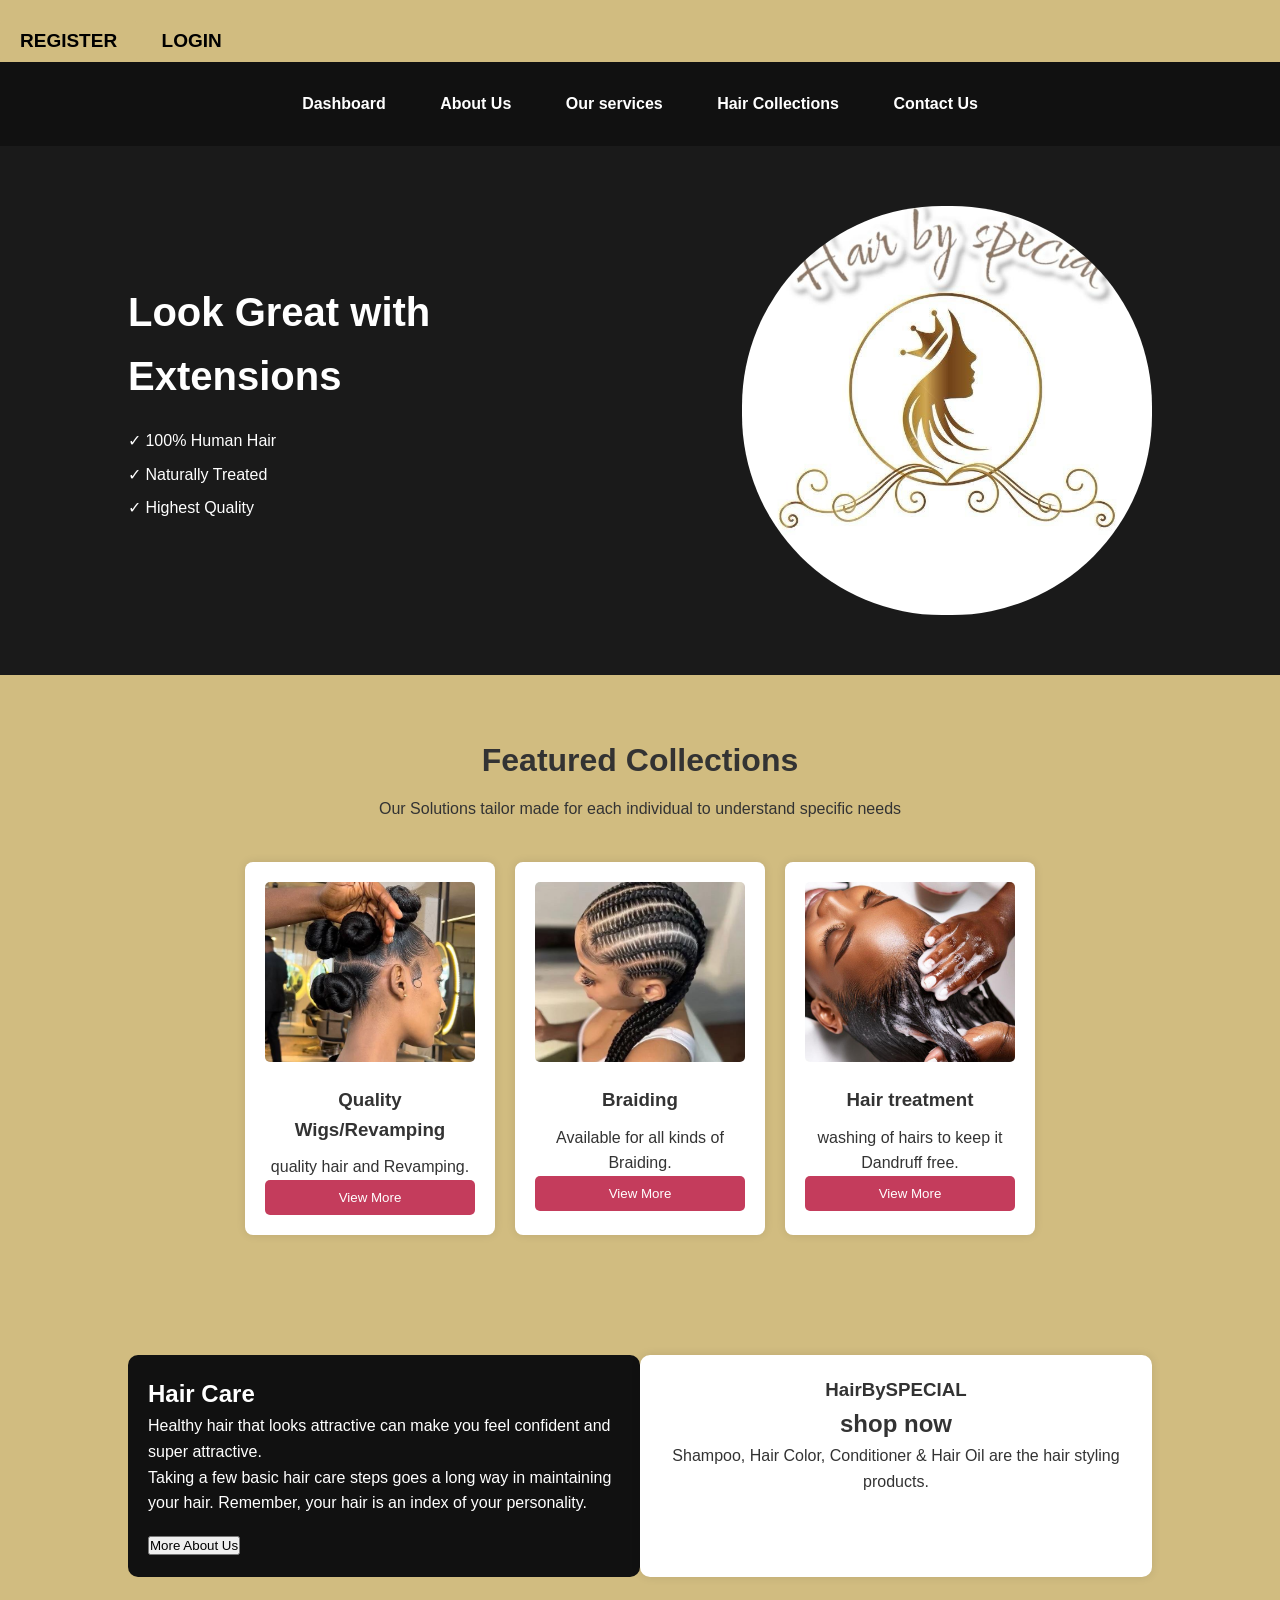
<file: index.html>
<!DOCTYPE html>
<html lang="en">
<head>
  <meta charset="UTF-8">
  <title>HairBySPECIAL</title>
  <link rel="stylesheet" href="Stylesheet/styles.css">
</head>
<body>

  <div>
    <a href="Register.html"><button class="btn">REGISTER</button></a>
     <a href="login.html"><button class="btn">LOGIN</button></a>
   </div>
   

      

   
   <nav>
    <a href="index.html">Dashboard</a>
    <a href="about us.html">About Us</a>
    <a href="Our services.html">Our services</a>
    <a href="Hair Collections.html">Hair Collections</a>
    <a href="Contact us.html">Contact Us</a>
    
  </nav>

  <section class="hero">
    <div class="text">
      <h1>Look Great with Extensions</h1>
      <ul>
        <li>✓ 100% Human Hair</li>
        <li>✓ Naturally Treated</li>
        <li>✓ Highest Quality</li>
      </ul>
     
    </div>
    <img src="images/10.jpg" alt="Hair Model">
  </section>

  <section class="featured">
    <h2>Featured Collections</h2>
    <p>Our Solutions tailor made for each individual to understand specific needs</p>

    <div class="cards">
      <div class="card">
        <img src="images/002.jpg" alt="Shampoo">
        <h3>Quality Wigs/Revamping</h3>
        <p>quality hair and Revamping.</p>
        <button>View More</button>
      </div>

      <div class="card">
        <img src="images/8.jpg" alt="Hair Coloring">
        <h3>Braiding</h3>
        <p>Available for all kinds of Braiding.</p>
        <button>View More</button>
      </div>

      <div class="card">
        <img src="images/001.jpg" alt="Conditioners">
        <h3>Hair treatment</h3>
        <p>washing of hairs to keep it Dandruff free.</p>
        <button>View More</button>
      </div>
    </div>

   
   
  </section>

  <section class="split-section">
    <div class="left">
      <h2>Hair Care</h2>
      <p>Healthy hair that looks attractive can make you feel confident and super attractive.</p>
      <p>Taking a few basic hair care steps goes a long way in maintaining your hair. Remember, your hair is an index of your personality.</p>
      <button style="margin-top:20px;">More About Us</button>
    </div>
    <div class="right">
      <h3>HairBySPECIAL</h3>
      <h1>shop now</h1>
      <p>Shampoo, Hair Color, Conditioner & Hair Oil are the hair styling products.</p>
      
    </div>
  </section>

 

</body>
</html>
</file>
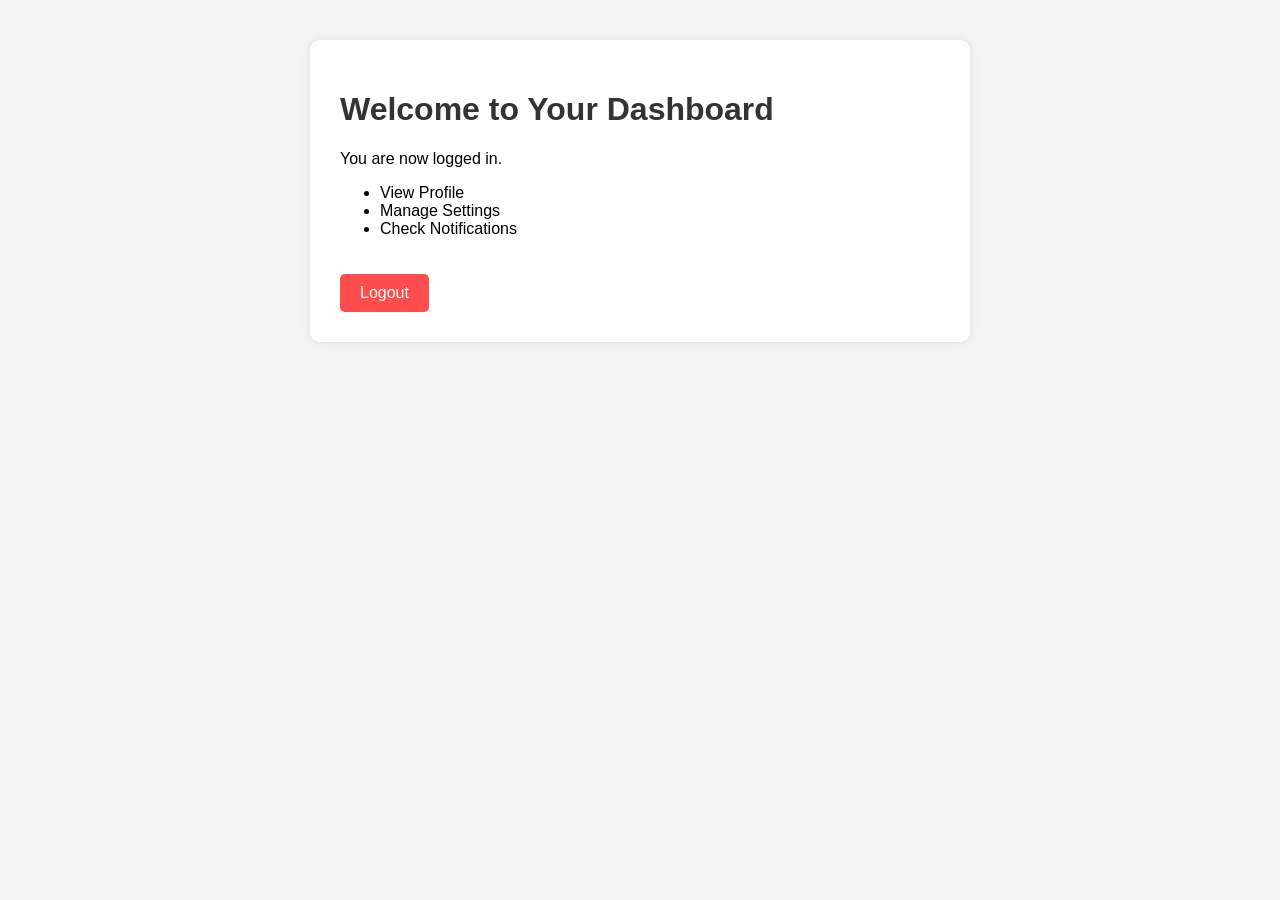
<file: dashboard.html>
<!DOCTYPE html>
<html lang="en">
<head>
    <meta charset="UTF-8">
    <meta name="viewport" content="width=device-width, initial-scale=1.0">
    <title>Document</title>
</head>
<body>
    <!-- dashboard.html -->
<!DOCTYPE html>
<html lang="en">
<head>
  <meta charset="UTF-8">
  <title>User Dashboard</title>
  <style>
    body {
      font-family: Arial, sans-serif;
      margin: 40px;
      background-color: #f4f4f4;
    }
    .dashboard {
      background: white;
      padding: 30px;
      border-radius: 10px;
      max-width: 600px;
      margin: auto;
      box-shadow: 0 0 10px rgba(0,0,0,0.1);
    }
    h1 {
      color: #333;
    }
    a.logout {
      display: inline-block;
      margin-top: 20px;
      text-decoration: none;
      color: white;
      background: #ff4c4c;
      padding: 10px 20px;
      border-radius: 5px;
    }
  </style>
</head>
<body>

  <div class="dashboard">
    <h1>Welcome to Your Dashboard</h1>
    <p>You are now logged in.</p>

    <ul>
      <li>View Profile</li>
      <li>Manage Settings</li>
      <li>Check Notifications</li>
    </ul>

    <a href="index.html" class="logout">Logout</a>
  </div>

</body>
</html>
</body>
</html>
</file>
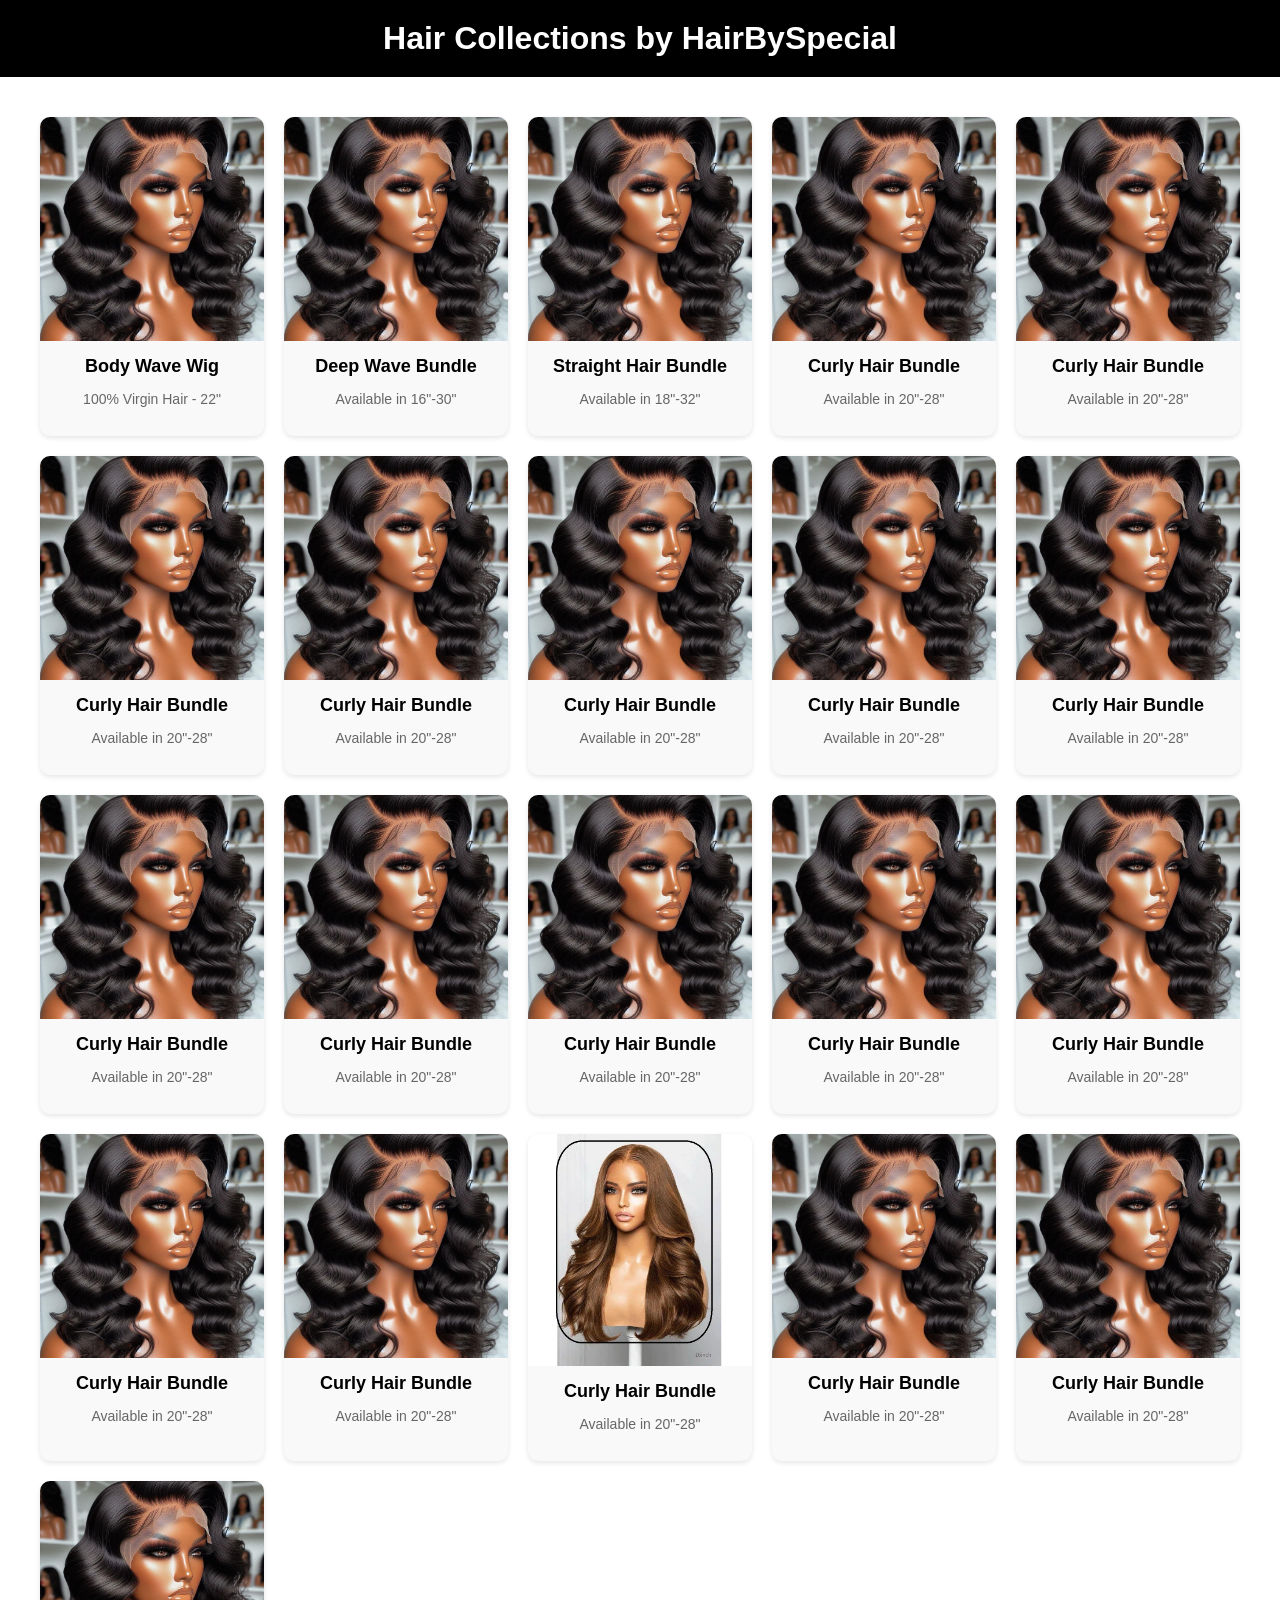
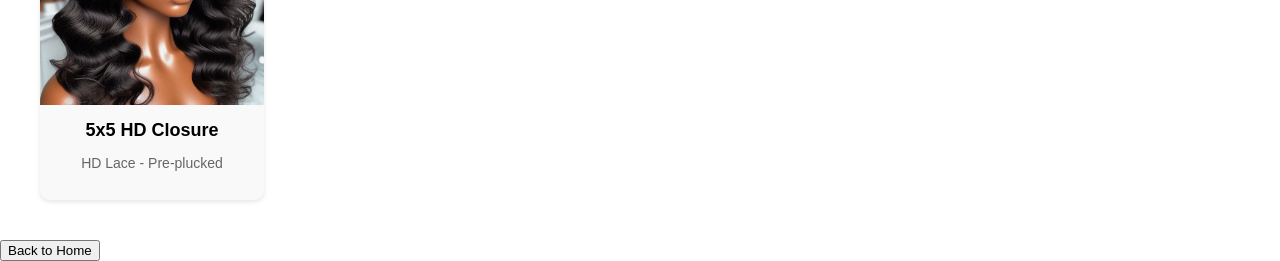
<file: hair collections.html>
<!-- collections.html -->
<!DOCTYPE html>
<html lang="en">
<head>
  <meta charset="UTF-8">
  <title>Hair Collections | HairBySpecial</title>
  <style>
    body {
      font-family: 'Segoe UI', sans-serif;
      background: #fff;
      margin: 0;
      padding: 0;
    }

    header {
      background: #000;
      color: #fff;
      padding: 20px;
      text-align: center;
    }

    h1 {
      margin: 0;
    }

    .collection-grid {
      display: grid;
      grid-template-columns: repeat(auto-fit, minmax(220px, 1fr));
      gap: 20px;
      padding: 40px;
    }

    .item {
      background: #f9f9f9;
      border-radius: 10px;
      box-shadow: 0 2px 5px rgba(0,0,0,0.1);
      overflow: hidden;
      transition: 0.3s;
    }

    .item:hover {
      transform: scale(1.03);
    }

    .item img {
      width: 100%;
      height: auto;
      display: block;
    }

    .item-details {
      padding: 15px;
      text-align: center;
    }

    .item-details h3 {
      margin: 0;
      font-size: 18px;
    }

    .item-details p {
      font-size: 14px;
      color: #666;
    }
  </style>
</head>
<body>

  <header>
    <h1>Hair Collections by HairBySpecial</h1>
  </header>

  <section class="collection-grid">
    <div class="item">
      <img src="images/1.jpg" alt="Body Wave Wig">
      <div class="item-details">
        <h3>Body Wave Wig</h3>
        <p>100% Virgin Hair - 22"</p>
      </div>
    </div>

    <div class="item">
      <img src="images/1.jpg" alt="Deep Wave Bundle">
      <div class="item-details">
        <h3>Deep Wave Bundle</h3>
        <p>Available in 16"-30"</p>
      </div>
    </div>

    <div class="item">
      <img src="images/1.jpg" alt="Straight Hair Bundle">
      <div class="item-details">
        <h3>Straight Hair Bundle</h3>
        <p>Available in 18"-32"</p>
      </div>
      </div>

      <div class="item">
        <img src="images/1.jpg" alt="Curly Hair Bundle">
        <div class="item-details">
          <h3>Curly Hair Bundle</h3>
          <p>Available in 20"-28"</p>
          </div>
          </div>

          <div class="item">
        <img src="images/1.jpg" alt="Curly Hair Bundle">
        <div class="item-details">
          <h3>Curly Hair Bundle</h3>
          <p>Available in 20"-28"</p>
          </div>
          </div>

          <div class="item">
        <img src="images/1.jpg" alt="Curly Hair Bundle">
        <div class="item-details">
          <h3>Curly Hair Bundle</h3>
          <p>Available in 20"-28"</p>
          </div>
          </div>

          <div class="item">
        <img src="images/1.jpg" alt="Curly Hair Bundle">
        <div class="item-details">
          <h3>Curly Hair Bundle</h3>
          <p>Available in 20"-28"</p>
          </div>
          </div>

          <div class="item">
        <img src="images/1.jpg" alt="Curly Hair Bundle">
        <div class="item-details">
          <h3>Curly Hair Bundle</h3>
          <p>Available in 20"-28"</p>
          </div>
          </div>

          <div class="item">
        <img src="images/1.jpg" alt="Curly Hair Bundle">
        <div class="item-details">
          <h3>Curly Hair Bundle</h3>
          <p>Available in 20"-28"</p>
          </div>
          </div>

          <div class="item">
        <img src="images/1.jpg" alt="Curly Hair Bundle">
        <div class="item-details">
          <h3>Curly Hair Bundle</h3>
          <p>Available in 20"-28"</p>
          </div>
          </div>

          <div class="item">
        <img src="images/1.jpg" alt="Curly Hair Bundle">
        <div class="item-details">
          <h3>Curly Hair Bundle</h3>
          <p>Available in 20"-28"</p>
          </div>
          </div>

          <div class="item">
        <img src="images/1.jpg" alt="Curly Hair Bundle">
        <div class="item-details">
          <h3>Curly Hair Bundle</h3>
          <p>Available in 20"-28"</p>
          </div>
          </div>

          <div class="item">
        <img src="images/1.jpg" alt="Curly Hair Bundle">
        <div class="item-details">
          <h3>Curly Hair Bundle</h3>
          <p>Available in 20"-28"</p>
          </div>
          </div>

          <div class="item">
        <img src="images/1.jpg" alt="Curly Hair Bundle">
        <div class="item-details">
          <h3>Curly Hair Bundle</h3>
          <p>Available in 20"-28"</p>
          </div>
          </div>

          <div class="item">
        <img src="images/1.jpg" alt="Curly Hair Bundle">
        <div class="item-details">
          <h3>Curly Hair Bundle</h3>
          <p>Available in 20"-28"</p>
          </div>
          </div>

          <div class="item">
        <img src="images/1.jpg" alt="Curly Hair Bundle">
        <div class="item-details">
          <h3>Curly Hair Bundle</h3>
          <p>Available in 20"-28"</p>
          </div>
          </div>

          <div class="item">
        <img src="images/1.jpg" alt="Curly Hair Bundle">
        <div class="item-details">
          <h3>Curly Hair Bundle</h3>
          <p>Available in 20"-28"</p>
          </div>
          </div>

          <div class="item">
        <img src="images/5.jpg" alt="Curly Hair Bundle">
        <div class="item-details">
          <h3>Curly Hair Bundle</h3>
          <p>Available in 20"-28"</p>
          </div>
          </div>

          <div class="item">
        <img src="images/1.jpg" alt="Curly Hair Bundle">
        <div class="item-details">
          <h3>Curly Hair Bundle</h3>
          <p>Available in 20"-28"</p>
          </div>
          </div>

          <div class="item">
        <img src="images/1.jpg" alt="Curly Hair Bundle">
        <div class="item-details">
          <h3>Curly Hair Bundle</h3>
          <p>Available in 20"-28"</p>
          </div>
          </div>

    <div class="item">
      <img src="images/1.jpg" alt="5x5 HD Closure">
      <div class="item-details">
        <h3>5x5 HD Closure</h3>
        <p>HD Lace - Pre-plucked</p>
      </div>
    </div>

    <!-- Add more items as needed -->
  </section>

  <div>
    <a href="index.html"><button class="btn">Back to Home</button></a>
  </div>

</body>
</html>
</file>
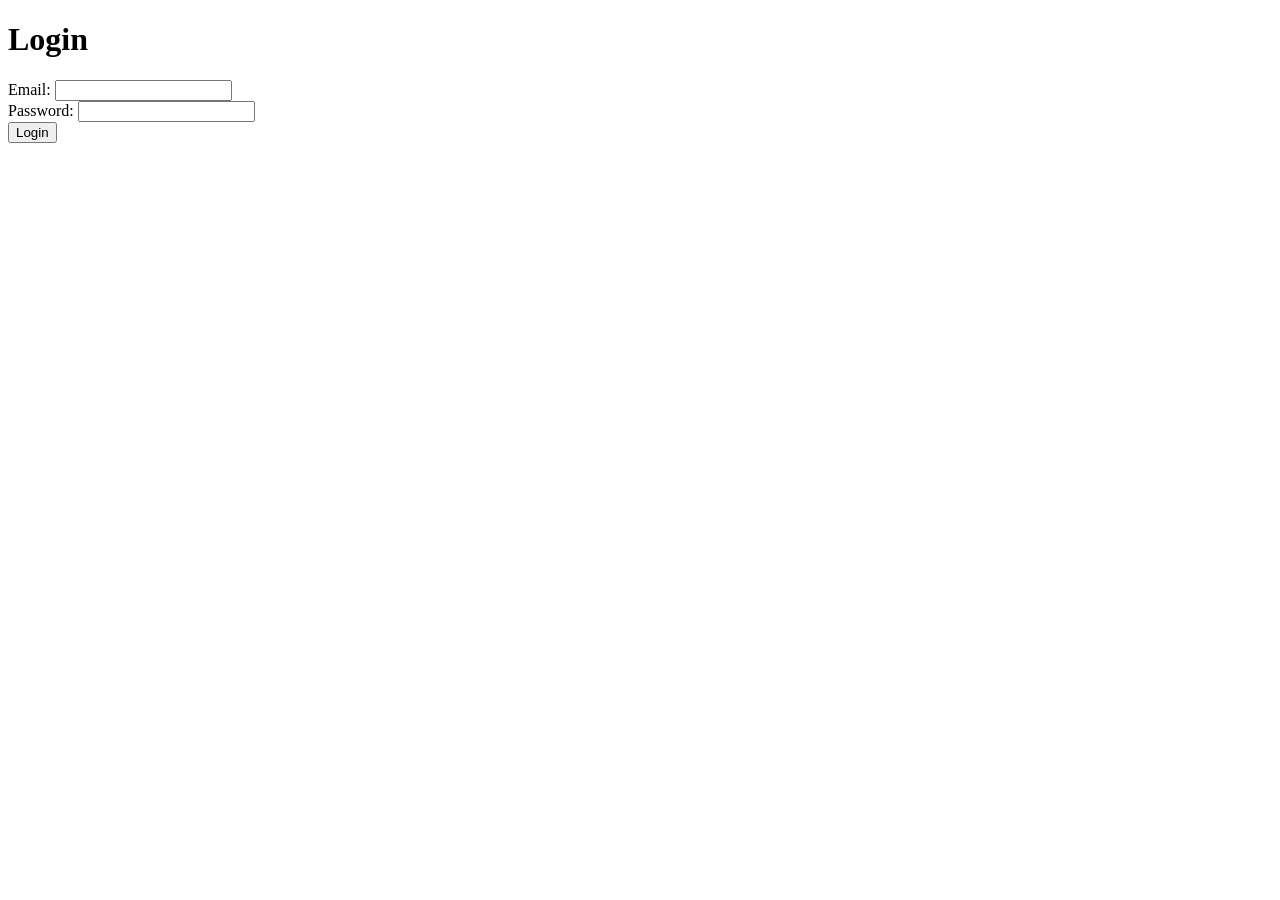
<file: login.html>
<!DOCTYPE html>
<html lang="en">
<head>
    <meta charset="UTF-8">
    <meta name="viewport" content="width=device-width, initial-scale=1.0">
    <title>Document</title>
</head>
<body>
    <h1>Login</h1>
    <form action="dashboard.html" method="get">
        <div>
            <label for="email">Email:</label>
            <input type="email" id="email" name="email" required>
        </div>
        <div>
            <label for="password">Password:</label>
            <input type="password" id="password" name="password" required>
        </div>
        <button type="submit" class="btn">Login</button>
    </form>
</body>
</html>
</file>
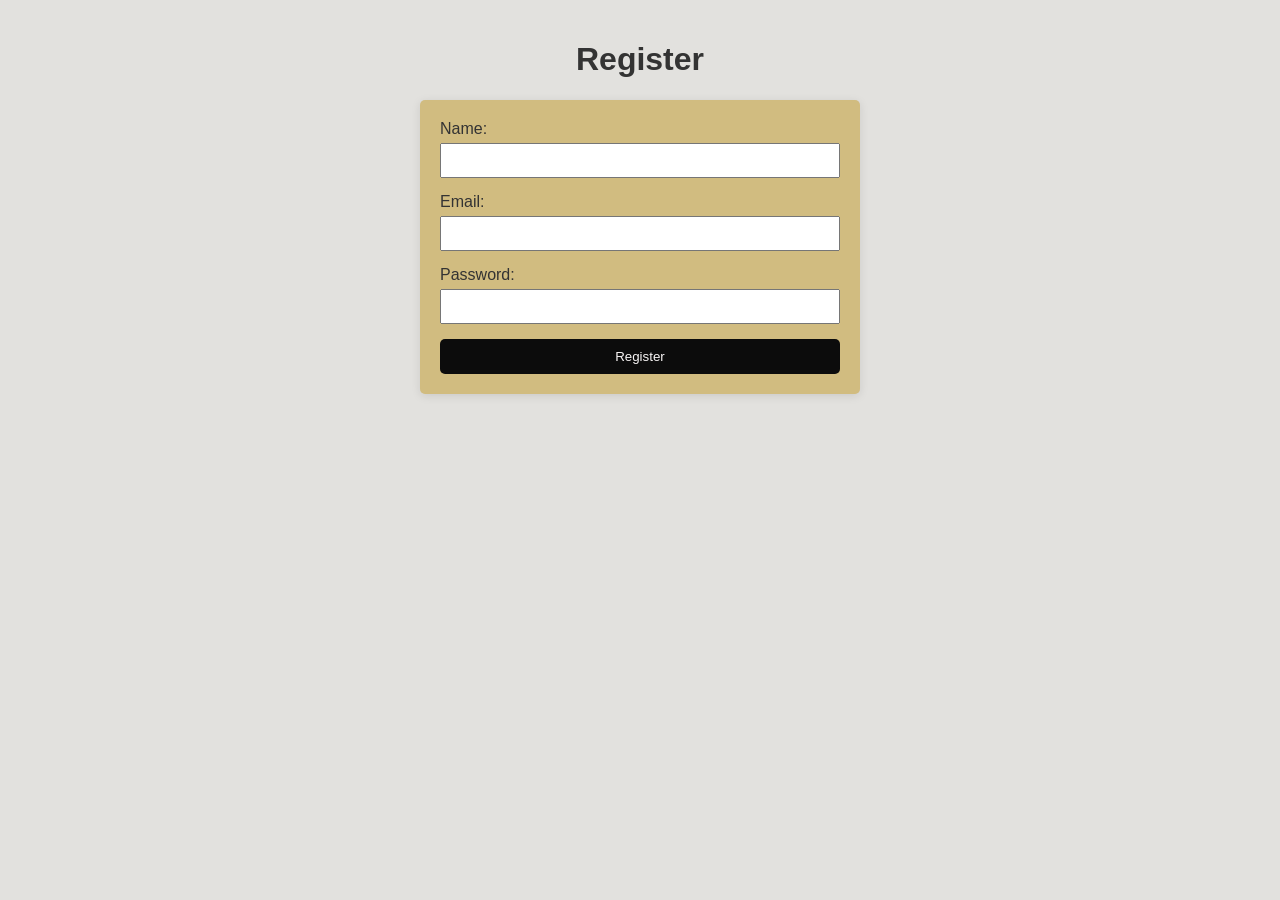
<file: Register.html>
<!DOCTYPE html>
<html lang="en">
<head>
    <meta charset="UTF-8">
    <meta name="viewport" content="width=device-width, initial-scale=1.0">
    <title>Register here</title>
    <link rel="stylesheet" href="Stylesheet/css.css">
</head>
<body>
    <h1>Register</h1>
    <form action="login.html" method="get">
        <div>
            <label for="name">Name:</label>
            <input type="text" id="name" name="name" required>
        </div>
        <div>
            <label for="email">Email:</label>
            <input type="email" id="email" name="email" required>
        </div>
        <div>
            <label for="password">Password:</label>
            <input type="password" id="password" name="password" required>
        </div>
        <button type="submit" class="btn">Register</button>
    </form>
</body>
</html>
</file>
<file: Stylesheet/styles.css>
* {
  margin: 0;
  padding: 0;
  box-sizing: border-box;
  font-family: 'Segoe UI', sans-serif;
}

body {
  background-color: #d1bc80;
  color: #333;
  line-height: 1.6;
}

header {
  background: white;
  padding: 20px;
  text-align: center;
}

.btn {
  background: #d1bc80;
  color: black;
  border: none;
  font-size: 19px;
  padding: 10px 20px;
  margin-top: 20px;
  border-radius: 5px;
  font-weight: bold;
  display: inline-block;
  cursor: pointer;
}

.btn:hover {
  background: white;
  color: #d1bc80;
  
}



nav {
  background: #111;
  text-align: center;
}

nav a {
  color: white;
  text-decoration: none;
  margin: 15px;
  display: inline-block;
  padding: 14px 10px;
  font-weight: bold;
}

nav a:hover {
  background: #d1bc80;
}

.hero {
  display: flex;
  flex-direction: row;
  align-items: center;
  justify-content: space-between;
  padding: 60px 10%;
  background-color: #1a1a1a;
  color: white;
}

.hero .text {
  max-width: 50%;
}

.hero h1 {
  font-size: 2.5rem;
  margin-bottom: 20px;
}

.hero ul {
  list-style: none;
  padding-left: 0;
  margin-bottom: 20px;
}

.hero ul li {
  margin-bottom: 8px;
}


.hero img {
  max-width: 40%;
  border-radius: 200px;
 

}

.featured {
  text-align: center;
  background: url('https://via.placeholder.com/1200x200/fff1e0/000?text=Hair+Background');
  padding: 60px 20px;
}

.featured h2 {
  font-size: 2rem;
  margin-bottom: 10px;
}

.cards {
  display: flex;
  justify-content: center;
  gap: 20px;
  flex-wrap: wrap;
  margin-top: 40px;
}

.card {
  background: white;
  padding: 20px;
  width: 250px;
  border-radius: 8px;
  box-shadow: 0 0 10px rgba(0,0,0,0.1);
}

.card img {
  width: 100%;
  height: 180px;
  object-fit: cover;
  border-radius: 5px;
}

.card h3 {
  margin: 15px 0 10px;
}

.card button {
  background: #c43c5c;
  color: white;
  border: none;
  padding: 10px;
  width: 100%;
  border-radius: 5px;
  cursor: pointer;
}

.split-section {
  display: flex;
  padding: 60px 10%;
  flex-wrap: wrap;
}

.split-section .left, .split-section .right {
  flex: 1;
  padding: 20px;
  min-width: 300px;
}

.split-section .left {
  background: #111;
  color: white;
  border-radius: 10px;
}

.split-section .right {
  background: #fff;
  border-radius: 10px;
  text-align: center;
  box-shadow: 0 0 10px rgba(0,0,0,0.1);
}
</file>
<file: Stylesheet/css.css>
body {
        font-family: Arial, sans-serif;
        background-color: #e2e1de;
        color: #333;
        margin: 0;
        padding: 20px;
    }
    h1 {
        text-align: center;
    }
    form {
        max-width: 400px;
        margin: auto;
        background: #d1bc80;
        padding: 20px;
        border-radius: 5px;
        box-shadow: 0 2px 10px rgba(0,0,0,0.1);
    }
    div {
        margin-bottom: 15px;
    }
    label {
        display: block;
        margin-bottom: 5px;
    }
    input[type="text"],
    input[type="email"],
    input[type="password"] {
        width: 100%;
        padding: 8px;
        box-sizing: border-box;
    }
    .btn {
        width: 100%;
        padding: 10px;
        background-color: #0c0c0c;
        color: rgb(248, 245, 245);
        border: none;
        border-radius: 5px;
        cursor: pointer;
    }
</file>
